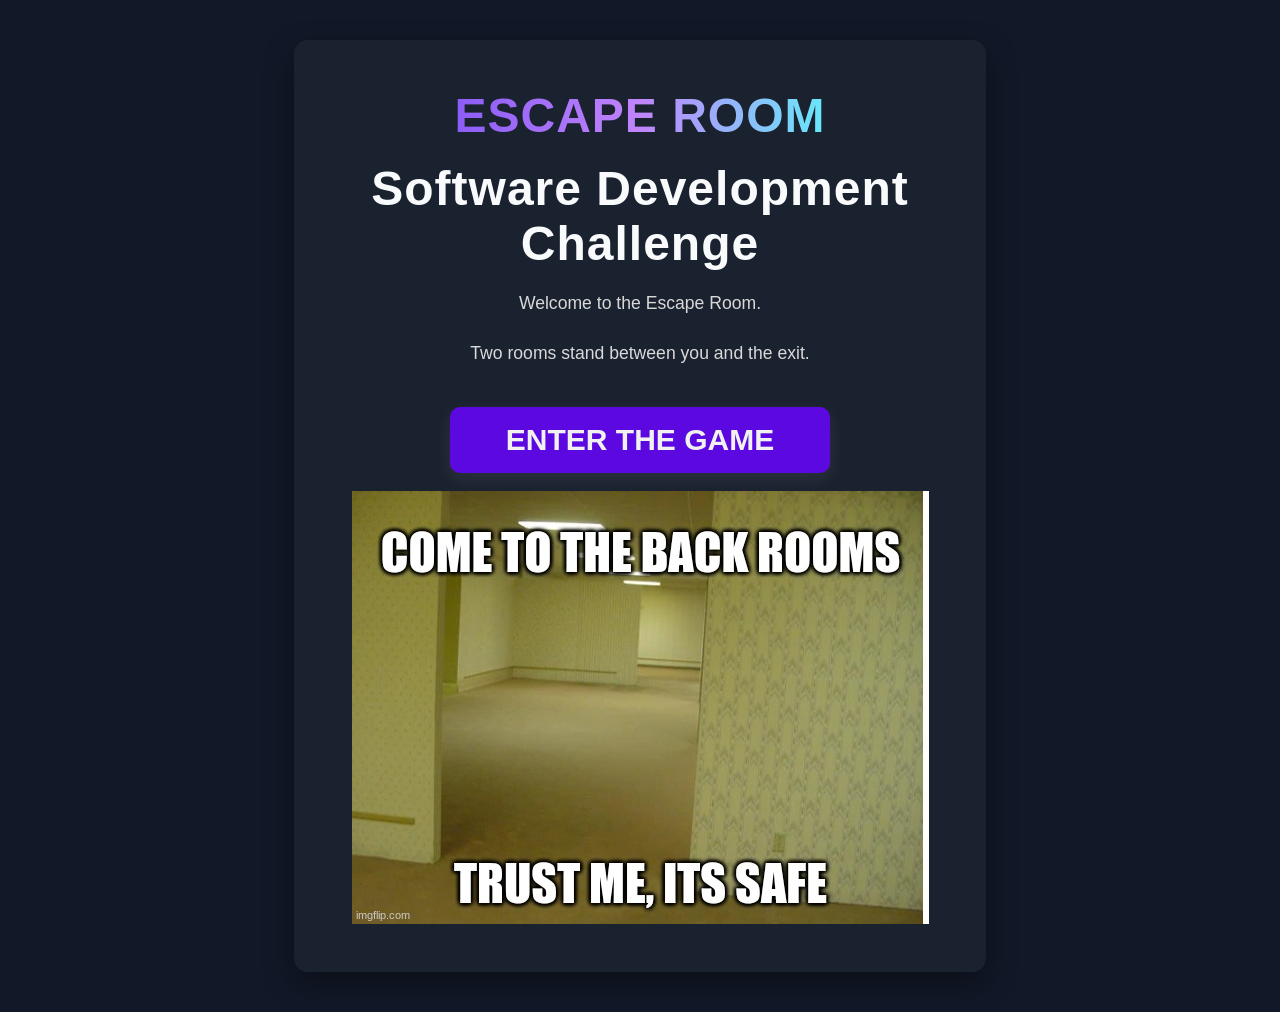
<file: index.html>
<!doctype html>
<html lang="en">
  <head>
    <meta charset="UTF-8" />
    <title>Escape Room</title>
    <link rel="stylesheet" href="style.css" />
  </head>
  <body>
    <div class="room">
      <h1>ESCAPE ROOM</h1>
      <h2>Software Development Challenge</h2>
      <p>Welcome to the Escape Room.</p>
      <p>Two rooms stand between you and the exit.</p>
      <a class="button" href="room1.html"> ENTER THE GAME </a>
      <img src="/assets/escape.png">
    </div>
  </body>
</html>
</file>
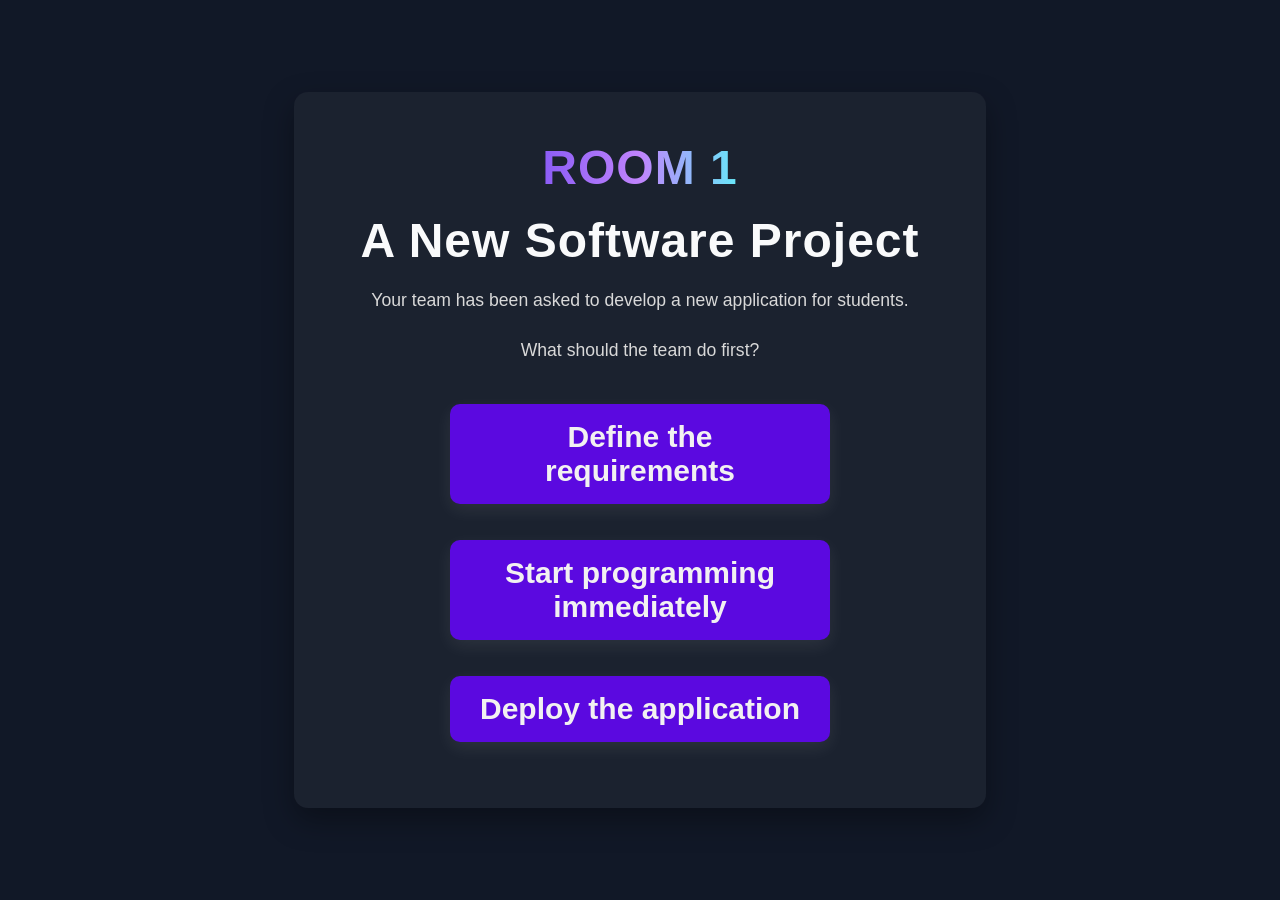
<file: room1.html>
<!doctype html>
<html langauge="en">
  <head>
    <meta charset="UTF-8" />
    <title>Room 1</title>
    <link rel="stylesheet" href="style.css" />
  </head>
  <body>
    <div class="room">
      <h1>ROOM 1</h1>
      <h2>A New Software Project</h2>
      <p>Your team has been asked to develop a new application for students.</p>
      <p>What should the team do first?</p>
      <a class="button" href="room2.html"> Define the requirements </a>
      <a class="button" href="wrong1.html"> Start programming immediately </a>
      <a class="button" href="wrong1.html"> Deploy the application </a>
    </div>
  </body>
</html>
</file>
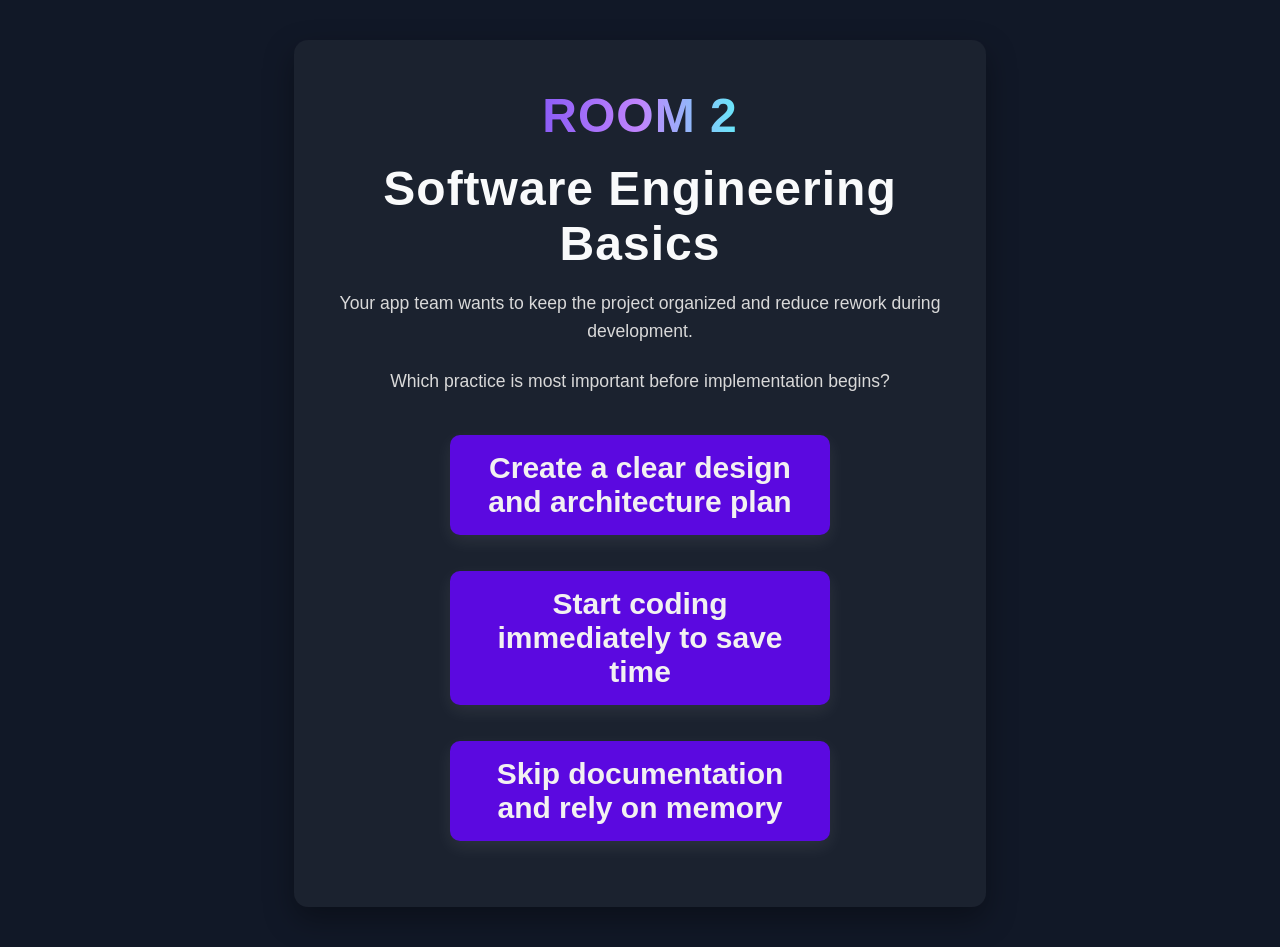
<file: room2.html>
<!doctype html>
<html langauge="en">
  <head>
    <meta charset="UTF-8" />
    <title>Room 2</title>
    <link rel="stylesheet" href="style.css" />
  </head>
  <body>
    <div class="room">
      <h1>ROOM 2</h1>
      <h2>Software Engineering Basics</h2>
      <p>Your app team wants to keep the project organized and reduce rework during development.</p>
      <p>Which practice is most important before implementation begins?</p>
      <a class="button" href="victory.html"> Create a clear design and architecture plan </a>
      <a class="button" href="wrong2.html"> Start coding immediately to save time </a>
      <a class="button" href="wrong2.html"> Skip documentation and rely on memory </a>
    </div>
  </body>
</html>
</file>
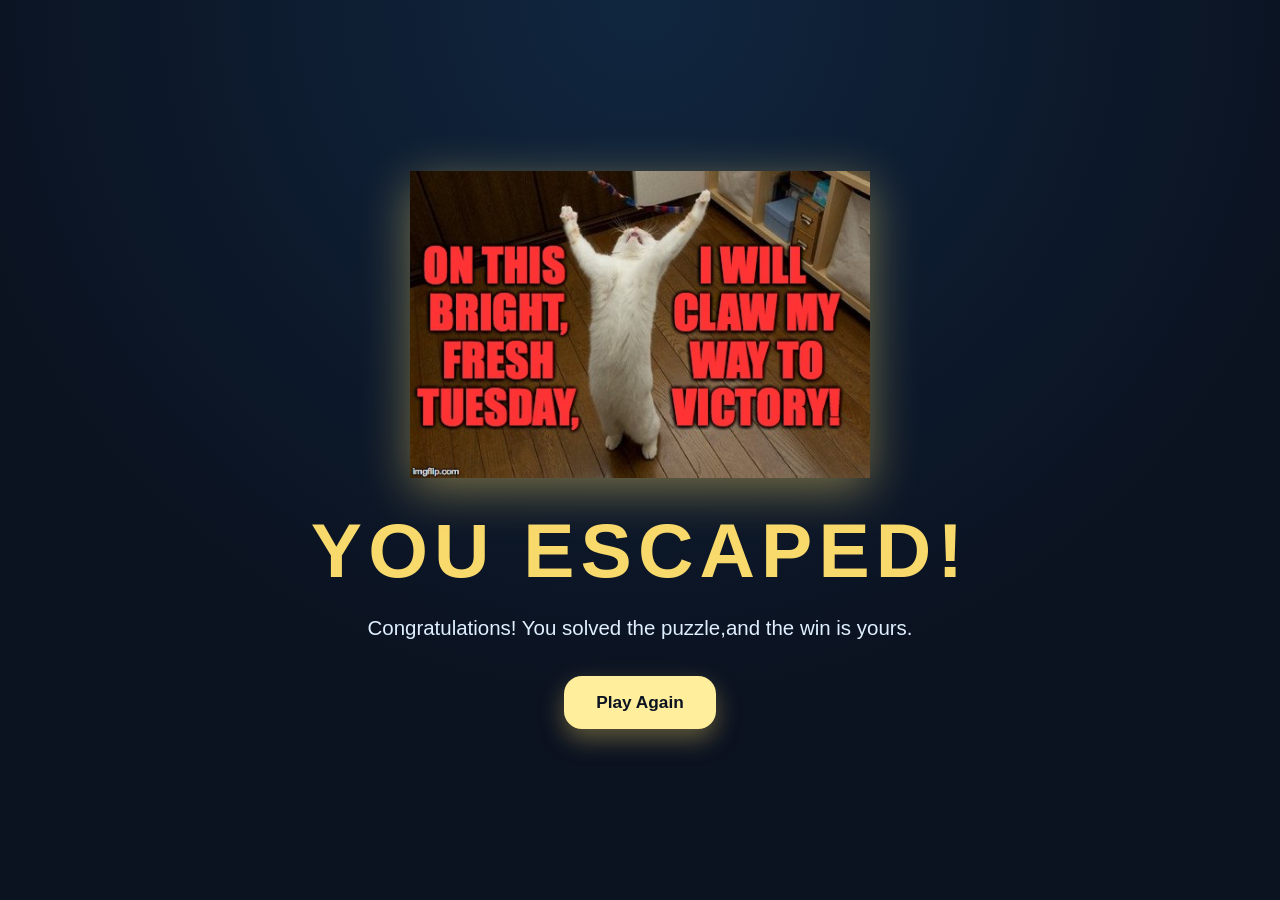
<file: victory.html>
<!DOCTYPE html>
<html lang="en">
  <head>
    <meta charset="UTF-8" />
    <meta name="viewport" content="width=device-width, initial-scale=1.0" />
    <title>Victory</title>
    <style>
      :root {
        --bg-1: #0b1220;
        --bg-2: #10263f;
        --gold: #f8d96b;
        --light: #eef7ff;
        --green: #8df7a7;
      }

      * { box-sizing: border-box; }

      body {
        margin: 0;
        min-height: 100vh;
        display: grid;
        place-items: center;
        background: radial-gradient(circle at top, var(--bg-2), var(--bg-1) 65%);
        font-family: Arial, Helvetica, sans-serif;
        color: var(--light);
      }

      .panel {
        text-align: center;
        padding: 48px 32px;
      }

      .trophy {
        width: min(90vw, 460px);
        display: block;
        margin: 0 auto 28px;
        filter: drop-shadow(0 12px 24px rgba(248, 217, 107, 0.45));
      }

      h1 {
        margin: 0 0 16px;
        color: var(--gold);
        font-size: clamp(2.8rem, 6vw, 5rem);
        letter-spacing: 0.08em;
        text-transform: uppercase;
      }

      p {
        margin: 0 auto 30px;
        max-width: 620px;
        font-size: 1.28rem;
        line-height: 1.7;
        color: #dfefff;
      }

      .button {
        display: inline-block;
        padding: 16px 32px;
        border-radius: 18px;
        text-decoration: none;
        font-weight: bold;
        font-size: 1.08rem;
        color: var(--bg-1);
        background: #ffef9c;
        box-shadow: 0 10px 24px rgba(248, 217, 107, 0.35);
        transition: transform 0.2s ease;
      }

      .button:hover {
        transform: translateY(-2px);
      }
    </style>
  </head>
  <body>
    <main class="panel">
      <img class="trophy" src="assets/victory.png" alt="Victory trophy" />
      <h1>You escaped!</h1>
      <p>
        Congratulations! You solved the puzzle,and the win is yours.
      </p>
      <a class="button" href="index.html">Play Again</a>
    </main>
  </body>
</html>
</file>
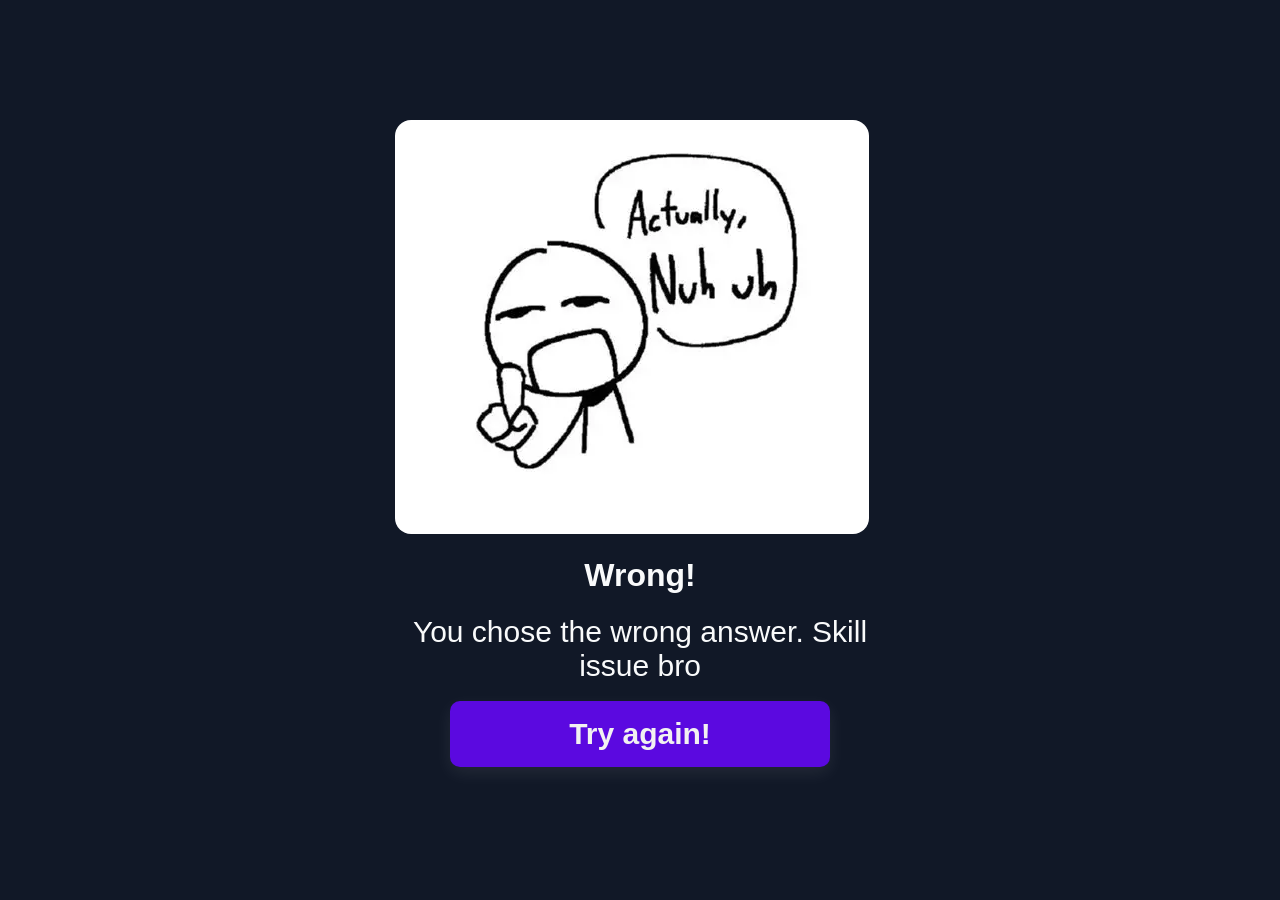
<file: wrong1.html>
<!doctype html>
<html lang="en">
  <head>
    <meta charset="UTF-8" />
    <meta name="viewport" content="width=device-width, initial-scale=1.0" />
    <title>Wrong Answer</title>
    <style>
      body {
        margin: 0;
        font-family: Arial, sans-serif;
        background: #111827;
        color: #f9fafb;
        display: flex;
        align-items: center;
        justify-content: center;
        min-height: 100vh;
      }

      .screen {
        text-align: center;
        padding: 32px;
        max-width: 500px;
      }
      span {
        height: 2em;
        vertical-align: middle;
      }

      .image-box img {
        display: block;
        border-radius: 16px;
        margin: 5px;
      }

      span:hover {
        color: rgba(255, 0, 0, 0.5);
        font-size: 100px;
      }

      p {
        margin: 0;
        font-size: 30px;
      }
      .button {
        display: block;
        width: min(80%, 340px);
        margin: 18px auto;
        padding: 16px 20px;
        background-color: #5b09e0;
        color: #f2f1f1;
        text-decoration: none;
        border-radius: 10px;
        font-weight: 700;
        font-size: 30px;
        transition:
          transform 0.2s ease,
          background-color 0.2s ease,
          box-shadow 0.2s ease;
        box-shadow: 0 6px 18px rgba(255, 255, 255, 0.08);
      }

      .button:hover {
        background-color: #9569dc;
        transform: translateY(-1px);
        box-shadow: 0 10px 22px rgba(255, 255, 255, 0.12);
      }
    </style>
  </head>
  <body>
    <div class="screen">
      <div class="image-box">
        <img src="/assets/wrong1.png" height="100%" margin="5px" />
      </div>
      <h1><span>Wrong!</span></h1>
      <p>You chose the wrong answer. Skill issue bro</p>
      <a class="button" href="room1.html">Try again!</a>
    </div>
  </body>
</html>
</file>
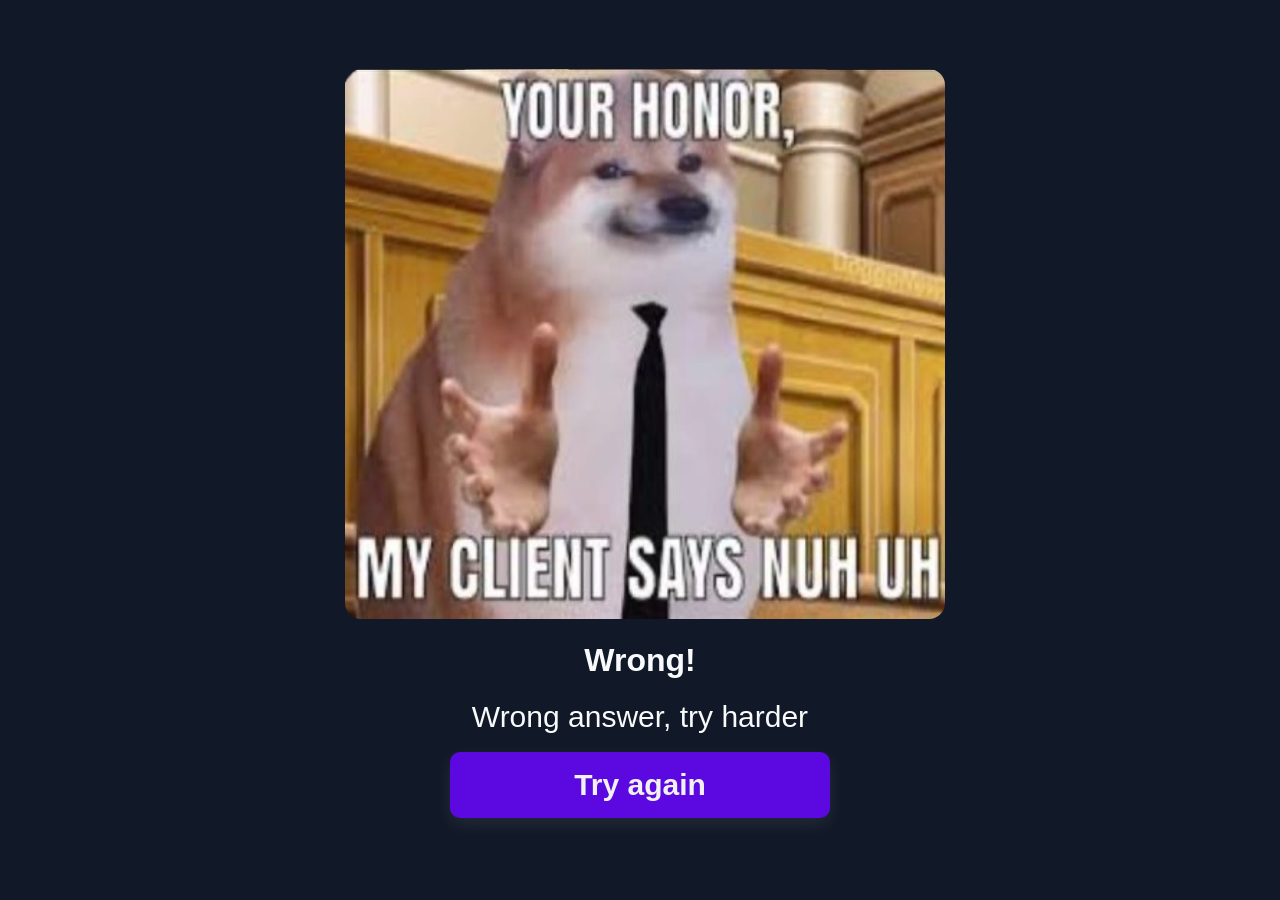
<file: wrong2.html>
<!doctype html>
<html lang="en">
  <head>
    <meta charset="UTF-8" />
    <meta name="viewport" content="width=device-width, initial-scale=1.0" />
    <title>Wrong Answer</title>
    <style>
      body {
        margin: 0;
        font-family: Arial, sans-serif;
        background: #111827;
        color: #f9fafb;
        display: flex;
        align-items: center;
        justify-content: center;
        min-height: 100vh;
      }

      .screen {
        text-align: center;
        padding: 32px;
        max-width: 600px;
      }
      span {
        height: 2em;
        vertical-align: middle;
      }

      .image-box img {
        display: block;
        border-radius: 16px;
        margin: 5px;
        height: 550px;
        width: 600px;
        display: flex;
        align-items: center;
        justify-content: center;
      }

      span:hover {
        color: rgba(255, 0, 0, 0.5);
        font-size: 100px;
      }

      p {
        margin: 0;
        font-size: 30px;
        display: flex;
        align-items: center;
        justify-content: center;
      }
      .button {
        display: block;
        width: min(80%, 340px);
        margin: 18px auto;
        padding: 16px 20px;
        background-color: #5b09e0;
        color: #f2f1f1;
        text-decoration: none;
        border-radius: 10px;
        font-weight: 700;
        font-size: 30px;
        transition:
          transform 0.2s ease,
          background-color 0.2s ease,
          box-shadow 0.2s ease;
        box-shadow: 0 6px 18px rgba(255, 255, 255, 0.08);
      }

      .button:hover {
        background-color: #9569dc;
        transform: translateY(-1px);
        box-shadow: 0 10px 22px rgba(255, 255, 255, 0.12);
      }
    </style>
  </head>
  <body>
    <div class="screen">
      <div class="image-box">
        <img src="/assets/wrong2.jpeg" height="100%" margin="5px" />
      </div>
      <h1><span>Wrong!</span></h1>
      <p>Wrong answer, try harder</p>
      <a class="button" href="room2.html">Try again</a>
    </div>
  </body>
</html>
</file>
<file: style.css>
body {
  margin: 0;
  font-family: Arial, sans-serif;
  background: #111827;
  color: #f9fafb;
  display: flex;
  align-items: center;
  justify-content: center;
  min-height: 100vh;
}

.room {
  display: flex;
  flex-direction: column;
  align-items: center;
  justify-content: center;
  width: min(90vw, 620px);
  margin: 40px auto;
  padding: 48px 36px;
  background-color: rgb(118, 118, 118, 0.1);
  border-radius: 14px;
  box-shadow: 0 12px 30px rgba(0, 0, 0, 0.35);
  text-align: center;
}

.room h1,
.room h2,
.room p {
  margin-top: 0;
}

.room h1,
.room h2 {
  margin-bottom: 18px;
  font-size: clamp(2rem, 4vw, 3rem);
  letter-spacing: 1px;
}

.room h1 {
  background: linear-gradient(90deg, #8b5cf6, #c084fc, #67e8f9);
  -webkit-background-clip: text;
  background-clip: text;
  color: transparent;
  -webkit-text-fill-color: transparent;
}

.room p {
  margin-bottom: 22px;
  font-size: 1.1rem;
  line-height: 1.6;
  color: #d9d9d9;
}

.button {
  display: block;
  width: min(80%, 340px);
  margin: 18px auto;
  padding: 16px 20px;
  background-color: #5b09e0;
  color: #f2f1f1;
  text-decoration: none;
  border-radius: 10px;
  font-weight: 700;
  font-size: 30px;
  transition:
    transform 0.2s ease,
    background-color 0.2s ease,
    box-shadow 0.2s ease;
  box-shadow: 0 6px 18px rgba(255, 255, 255, 0.08);
}

.button:hover {
  background-color: #9569dc;
  transform: translateY(-1px);
  box-shadow: 0 10px 22px rgba(255, 255, 255, 0.12);
}

.wrong,
.victory {
  display: inline-block;
  padding: 8px 16px;
  margin-bottom: 18px;
  border-radius: 999px;
  font-size: 0.8rem;
  font-weight: 700;
  letter-spacing: 0.08em;
  text-transform: uppercase;
}

.wrong {
  background-color: rgba(255, 99, 71, 0.12);
  color: #ff8c7a;
  border: 1px solid rgba(255, 99, 71, 0.45);
}

.victory {
  background-color: rgba(70, 209, 117, 0.12);
  color: #8ae6a4;
  border: 1px solid rgba(70, 209, 117, 0.45);
}
</file>
